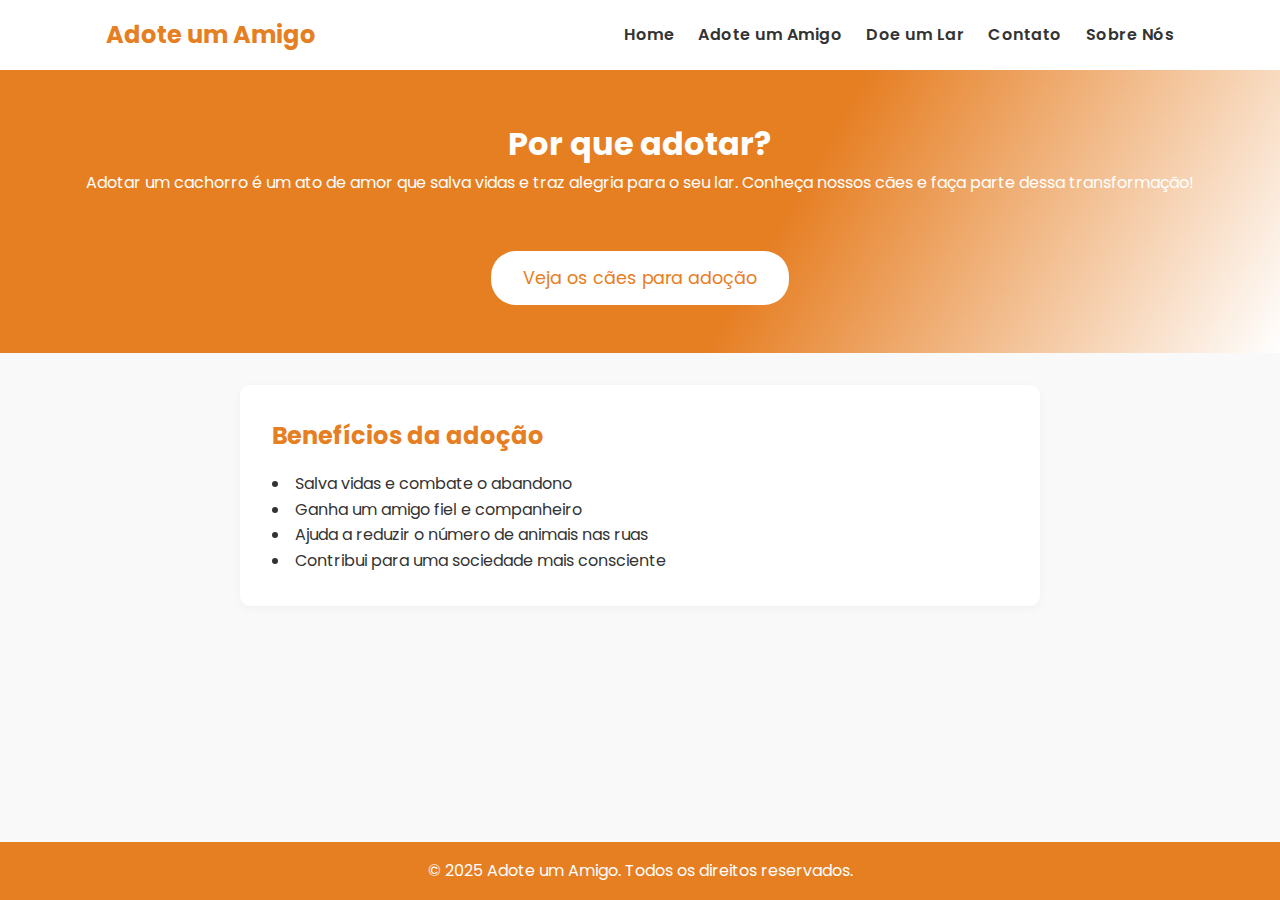
<file: index.html>
<!DOCTYPE html>
<html lang="pt-BR">
<head>
    <meta charset="UTF-8">
    <meta name="viewport" content="width=device-width, initial-scale=1.0">
    <meta name="description" content="Descubra por que adotar um cachorro transforma vidas. Conheça nossa ONG e encontre seu novo amigo!">
    <title>Adote um Amigo - Por que Adotar?</title>
    <link href="https://fonts.googleapis.com/css?family=Poppins:400,600&display=swap" rel="stylesheet">
    <link rel="stylesheet" href="css/style.css">
</head>
<body>
    <header>
        <nav>
            <a href="index.html" class="logo">Adote um Amigo</a>
            <ul class="menu">
                <li><a href="index.html">Home</a></li>                
                <li><a href="adotar.html">Adote um Amigo</a></li>
                <li><a href="doar.html">Doe um Lar</a></li>
                <li><a href="contato.html">Contato</a></li>
                <li><a href="sobre.html">Sobre Nós</a></li>
            </ul>
            <button class="menu-toggle" aria-label="Abrir menu">&#9776;</button>
        </nav>
    </header>
    <main>
        <section class="hero">
            <h1>Por que adotar?</h1>
            <p>Adotar um cachorro é um ato de amor que salva vidas e traz alegria para o seu lar. Conheça nossos cães e faça parte dessa transformação!</p>
            <div class="hero-btn">
                <a href="adotar.html" class="btn"><span>Veja os cães para adoção</span></a>
            </div>
        </section>
        <section class="benefits">
            <h2>Benefícios da adoção</h2>
            <ul>
                <li>Salva vidas e combate o abandono</li>
                <li>Ganha um amigo fiel e companheiro</li>
                <li>Ajuda a reduzir o número de animais nas ruas</li>
                <li>Contribui para uma sociedade mais consciente</li>
            </ul>
        </section>
    </main>
    <footer>
        <p>&copy; 2025 Adote um Amigo. Todos os direitos reservados.</p>
    </footer>
    <script src="js/script.js"></script>
</body>
</html>
</file>
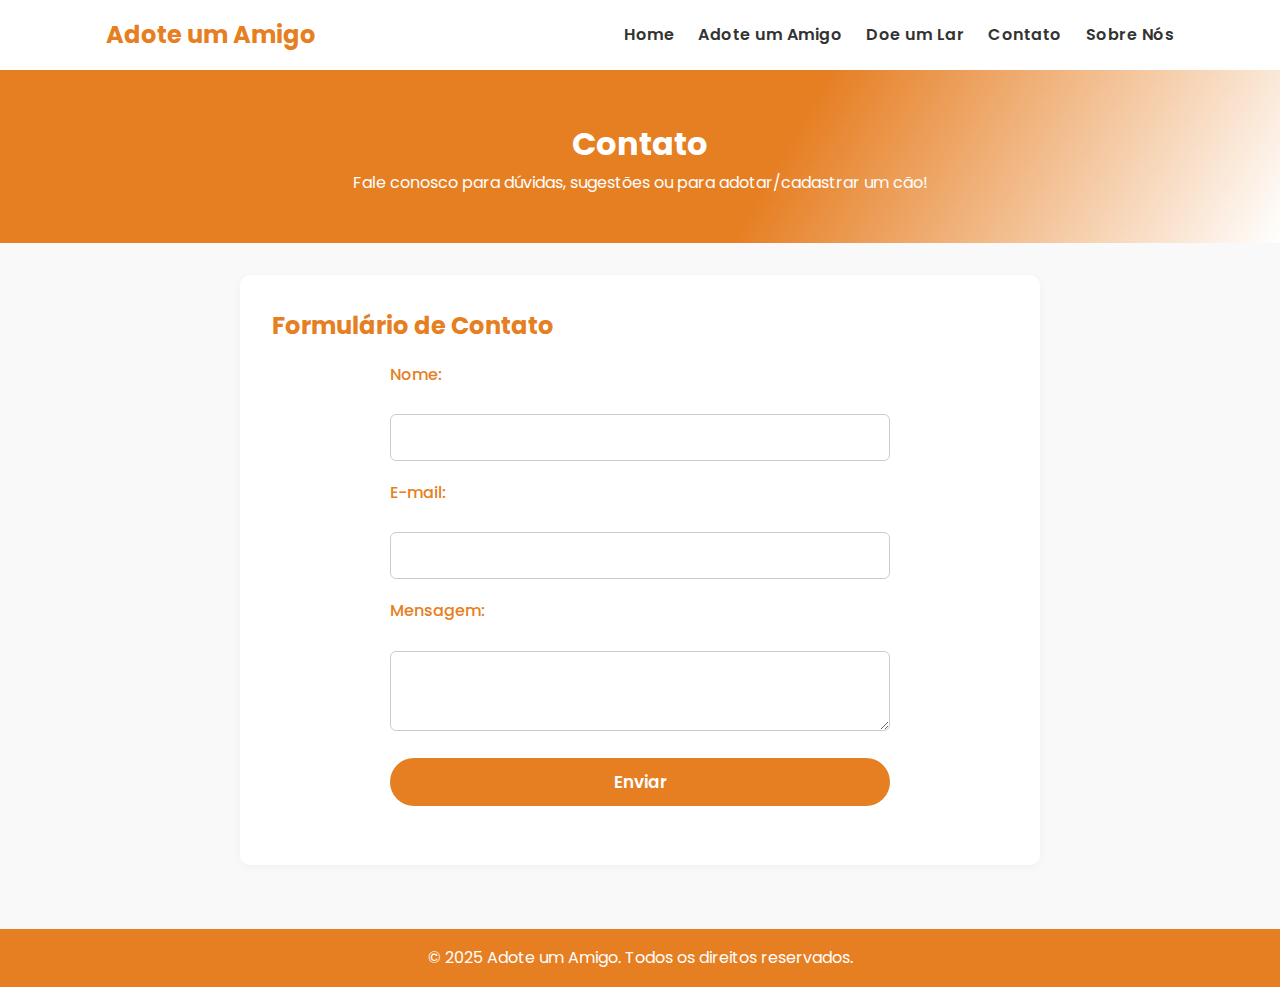
<file: contato.html>
<!DOCTYPE html>
<html lang="pt-BR">
<head>
    <meta charset="UTF-8">
    <meta name="viewport" content="width=device-width, initial-scale=1.0">
    <meta name="description" content="Entre em contato com a equipe da Adote um Amigo.">
    <title>Contato - Adote um Amigo</title>
    <link href="https://fonts.googleapis.com/css?family=Poppins:400,600&display=swap" rel="stylesheet">
    <link rel="stylesheet" href="css/style.css">
</head>
<body>
    <header>
        <nav>
            <a href="index.html" class="logo">Adote um Amigo</a>
            <ul class="menu">
                <li><a href="index.html">Home</a></li>                
                <li><a href="adotar.html">Adote um Amigo</a></li>
                <li><a href="doar.html">Doe um Lar</a></li>
                <li><a href="contato.html">Contato</a></li>
                <li><a href="sobre.html">Sobre Nós</a></li>
            </ul>
            <button class="menu-toggle" aria-label="Abrir menu">&#9776;</button>
        </nav>
    </header>
    <main>
        <section class="hero">
            <h1>Contato</h1>
            <p>Fale conosco para dúvidas, sugestões ou para adotar/cadastrar um cão!</p>
        </section>
        <section class="benefits">
            <h2>Formulário de Contato</h2>
            <form id="contato-form">
                <label for="nome">Nome:</label>
                <input type="text" id="nome" name="nome" required>

                <label for="email">E-mail:</label>
                <input type="email" id="email" name="email" required>

                <label for="mensagem">Mensagem:</label>
                <textarea id="mensagem" name="mensagem" required></textarea>

                <input type="submit" value="Enviar">
                <div id="form-msg"></div>
            </form>
        </section>
    </main>
    <footer>
        <p>&copy; 2025 Adote um Amigo. Todos os direitos reservados.</p>
    </footer>
    <script src="js/script.js"></script>
</body>
</html>
</file>
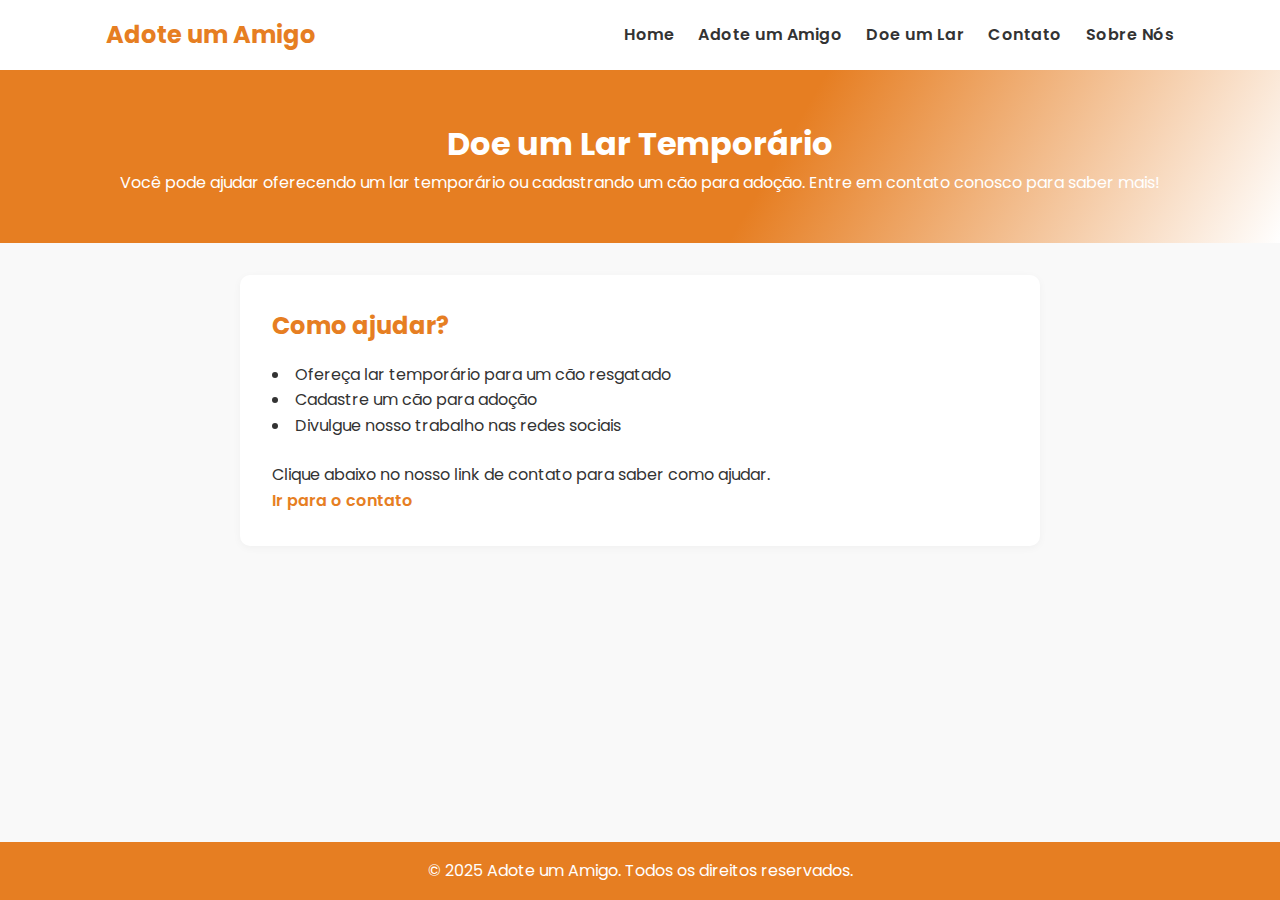
<file: doar.html>
<!DOCTYPE html>
<html lang="pt-BR">
<head>
    <meta charset="UTF-8">
    <meta name="viewport" content="width=device-width, initial-scale=1.0">
    <meta name="description" content="Saiba como ajudar oferecendo lar temporário ou cadastrando um cão para adoção.">
    <title>Doe um Lar ou Cadastre um Cão - Adote um Amigo</title>
    <link href="https://fonts.googleapis.com/css?family=Poppins:400,600&display=swap" rel="stylesheet">
    <link rel="stylesheet" href="css/style.css">
</head>
<body>
    <header>
        <nav>
            <a href="index.html" class="logo">Adote um Amigo</a>
            <ul class="menu">
                <li><a href="index.html">Home</a></li>                
                <li><a href="adotar.html">Adote um Amigo</a></li>
                <li><a href="doar.html">Doe um Lar</a></li>
                <li><a href="contato.html">Contato</a></li>
                <li><a href="sobre.html">Sobre Nós</a></li>
            </ul>
            <button class="menu-toggle" aria-label="Abrir menu">&#9776;</button>
        </nav>
    </header>
    <main>
        <section class="hero">
            <h1>Doe um Lar Temporário</h1>
            <p>Você pode ajudar oferecendo um lar temporário ou cadastrando um cão para adoção. Entre em contato conosco para saber mais!</p>
        </section>
        <section class="benefits">
            <h2>Como ajudar?</h2>
            <ul>
                <li>Ofereça lar temporário para um cão resgatado</li>
                <li>Cadastre um cão para adoção</li>
                <li>Divulgue nosso trabalho nas redes sociais</li>
            </ul>
            <p style="margin-top: 1.5rem;">
                Clique abaixo no nosso link de contato para saber como ajudar.<br>
                <a href="contato.html" class="link-contato">Ir para o contato</a>
            </p>
        </section>
    </main>
    <footer>
        <p>&copy; 2025 Adote um Amigo. Todos os direitos reservados.</p>
    </footer>
    <script src="js/script.js"></script>
</body>
</html>
</file>
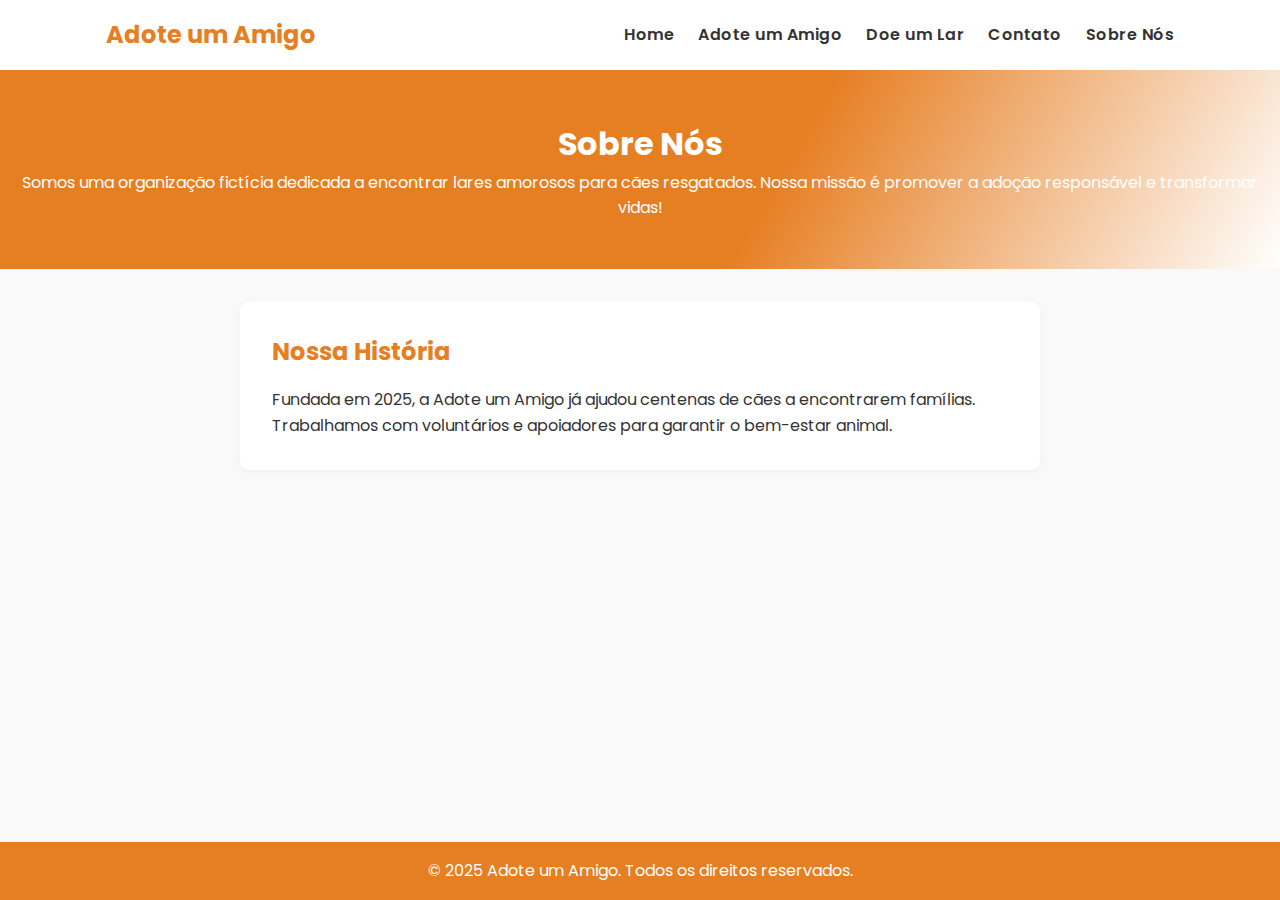
<file: sobre.html>
<!DOCTYPE html>
<html lang="pt-BR">
<head>
    <meta charset="UTF-8">
    <meta name="viewport" content="width=device-width, initial-scale=1.0">
    <meta name="description" content="Conheça a história e missão da nossa organização de adoção de cães.">
    <title>Sobre Nós - Adote um Amigo</title>
    <link href="https://fonts.googleapis.com/css?family=Poppins:400,600&display=swap" rel="stylesheet">
    <link rel="stylesheet" href="css/style.css">
</head>
<body>
    <header>
        <nav>
            <a href="index.html" class="logo">Adote um Amigo</a>
            <ul class="menu">
                <li><a href="index.html">Home</a></li>                
                <li><a href="adotar.html">Adote um Amigo</a></li>
                <li><a href="doar.html">Doe um Lar</a></li>
                <li><a href="contato.html">Contato</a></li>
                <li><a href="sobre.html">Sobre Nós</a></li>
            </ul>
            <button class="menu-toggle" aria-label="Abrir menu">&#9776;</button>
        </nav>
    </header>
    <main>
        <section class="hero">
            <h1>Sobre Nós</h1>
            <p>Somos uma organização fictícia dedicada a encontrar lares amorosos para cães resgatados. Nossa missão é promover a adoção responsável e transformar vidas!</p>
        </section>
        <section class="benefits">
            <h2>Nossa História</h2>
            <p>Fundada em 2025, a Adote um Amigo já ajudou centenas de cães a encontrarem famílias. Trabalhamos com voluntários e apoiadores para garantir o bem-estar animal.</p>
        </section>
    </main>
    <footer>
        <p>&copy; 2025 Adote um Amigo. Todos os direitos reservados.</p>
    </footer>
    <script src="js/script.js"></script>
</body>
</html>
</file>
<file: css/style.css>
/* Reset básico */
* { margin: 0; padding: 0; box-sizing: border-box; }

html, body {
    height: 100%;
}

body {
    font-family: 'Poppins', Arial, sans-serif;
    background: #f9f9f9;
    color: #333;
    line-height: 1.6;
    min-height: 100vh;
    display: flex;
    flex-direction: column;
}

main {
    flex: 1 0 auto;
}

header {
    background: #fff;
    box-shadow: 0 2px 4px rgba(0,0,0,0.05);
}

nav {
    display: flex;
    justify-content: space-between;
    align-items: center;
    max-width: 1100px;
    margin: 0 auto;
    padding: 1rem;
}

.logo {
    font-size: 1.5rem;
    color: #e67e22;
    text-decoration: none;
    font-weight: bold;
}

.menu {
    display: flex;
    list-style: none;
}

.menu li {
    margin-left: 1.5rem;
}

.menu a {
    text-decoration: none;
    color: #333;
    transition: color 0.2s;
    font-weight: 600; /* Negrito para o menu */
    letter-spacing: 0.5px;
}

.menu a:hover {
    color: #e67e22;
}

.menu-toggle {
    display: none;
    background: none;
    border: none;
    font-size: 2rem;
}

.hero {
    background: linear-gradient(120deg, #e67e22 60%, #fff 100%);
    color: #fff;
    padding: 3rem 1rem;
    text-align: center;
}

.hero .btn {
    background: #fff;
    color: #e67e22;
    padding: 0.8rem 2rem;
    border: none;
    border-radius: 25px;
    font-size: 1.1rem;
    margin-top: 1.5rem;
    cursor: pointer;
    text-decoration: none;
    transition: background 0.4s cubic-bezier(.4,0,.2,1), color 0.3s cubic-bezier(.4,0,.2,1);
    display: inline-block;
}

.hero .btn span {
    display: inline-block;
    transition: transform 0.3s cubic-bezier(.4,0,.2,1);
}

.hero .btn:hover {
    background: #d35400;
    color: #fff;
    text-decoration: none;
}

.hero .btn:hover span {
    transform: scale(1.07);
}

.hero-btn {
    margin-top: 2rem;
}

.benefits {
    max-width: 800px;
    margin: 2rem auto;
    background: #fff;
    padding: 2rem;
    border-radius: 10px;
    box-shadow: 0 2px 8px rgba(0,0,0,0.04);
}

.benefits h2 {
    color: #e67e22;
    margin-bottom: 1rem;
}

.benefits ul {
    list-style: disc inside;
}

footer {
    text-align: center;
    padding: 1rem;
    background: #e67e22;
    color: #fff;
    margin-top: 2rem;
    flex-shrink: 0;
}

.dog-list {
    display: flex;
    flex-wrap: wrap;
    gap: 2rem;
    justify-content: center;
    margin-top: 2rem;
}
.dog-card {
    background: #fff;
    border-radius: 10px;
    box-shadow: 0 2px 8px rgba(0,0,0,0.08);
    padding: 1rem;
    width: 220px;
    text-align: center;
    transition: transform 0.2s, box-shadow 0.2s, border-color 0.2s;
    border: 2px solid transparent;
    box-sizing: border-box; /* Garante que o border não aumente o tamanho */
}
.dog-card img {
    width: 100%;
    height: 200px;
    object-fit: cover;
    border-radius: 8px;
    margin-bottom: 1rem;
    display: block;
}
.dog-card.highlight,
.dog-card:hover {
    transform: scale(1.05);
    box-shadow: 0 4px 16px rgba(230,126,34,0.15);
    border-color: #e67e22; /* <-- Só muda a cor do border */
}

/* Estilo para o formulário de contato */
#contato-form {
    display: flex;
    flex-direction: column;
    gap: 1.2rem;
    max-width: 500px;
    margin: 0 auto;
}

#contato-form label {
    font-weight: 500;
    margin-bottom: 0.3rem;
    color: #e67e22;
    display: block;
}

#contato-form input,
#contato-form textarea {
    width: 100%;
    padding: 0.6rem;
    border: 1px solid #ccc;
    border-radius: 6px;
    font-size: 1rem;
    font-family: inherit;
    margin-top: 0.2rem;
    resize: vertical;
}

#contato-form textarea {
    min-height: 80px;
}

#contato-form button,
#contato-form input[type="submit"] {
    background: #e67e22;
    color: #fff;
    border: none;
    border-radius: 25px;
    padding: 0.7rem 2rem;
    font-size: 1.05rem;
    font-weight: 600;
    cursor: pointer;
    transition: background 0.3s, transform 0.2s;
    margin-top: 0.5rem;
    align-self: flex-end;
}

#contato-form button:hover,
#contato-form input[type="submit"]:hover {
    background: #d35400;
    transform: scale(1.06);
}

/* Mensagem de validação */
#form-msg {
    margin-top: 0.5rem;
    font-size: 1rem;
    font-weight: 500;
}

.link-contato {
    color: #e67e22;
    font-weight: 600;
    text-decoration: none;
    transition: color 0.2s;
}

.link-contato:hover {
    color: #d35400;
    text-decoration: underline;
}

/* Estilo do Carrossel */
.carousel-overlay {
    position: fixed;
    top: 0; left: 0; right: 0; bottom: 0;
    background: rgba(0,0,0,0.75);
    display: flex;
    align-items: center;
    justify-content: center;
    z-index: 1000;
}

.carousel-content {
    position: relative;
    background: #fff;
    border-radius: 12px;
    padding: 2rem 2.5rem;
    box-shadow: 0 8px 32px rgba(0,0,0,0.25);
    display: flex;
    align-items: center;
    justify-content: center;
    max-width: 600px;
    max-height: 90vh;
    width: 100%;
    box-sizing: border-box;
}

.carousel-content img {
    max-width: 420px;
    max-height: 55vh;
    width: 100%;
    height: auto;
    border-radius: 10px;
    box-shadow: 0 2px 12px rgba(0,0,0,0.12);
    object-fit: contain;
}

.carousel-arrow {
    background: #e67e22;
    color: #fff;
    border: none;
    border-radius: 50%;
    width: 44px;
    height: 44px;
    font-size: 1.8rem;
    cursor: pointer;
    margin: 0 0.5rem;
    transition: background 0.2s;
    display: flex;
    align-items: center;
    justify-content: center;
    flex-shrink: 0;
}

.carousel-arrow:hover {
    background: #d35400;
}

.carousel-close {
    position: absolute;
    top: 8px;
    right: 12px;
    background: transparent;
    color: #e67e22;
    border: none;
    font-size: 1rem;
    cursor: pointer;
    z-index: 2;
    transition: color 0.2s;
    padding: 0;
}

.carousel-close .close-text {
    font-size: 1rem;
    font-weight: 500;
    color: #e67e22;
    letter-spacing: 0.5px;
    background: rgba(255,255,255,0.95);
    border-radius: 8px;
    padding: 2px 10px;    
}

.carousel-close:hover .close-text {
    color: #d35400;
    text-decoration: underline;
}

/* Desktop: mantém o botão mais afastado e sem fundo */
@media (min-width: 601px) {
    .carousel-close {
        top: 18px;
        right: 28px;
        font-size: 1rem;
    }
    .carousel-close .close-text {
        background: transparent;
        padding: 2px 0;
    }
}

/* Ajuste para telas pequenas */
@media (max-width: 600px) {
    .carousel-close {
        top: 10px;
        right: 16px;
        font-size: 0.95rem;
        padding-left: 4px;
    }
    .carousel-close .close-text {
        padding: 2px 10px 2px 10px;
        font-size: 1rem;
    }
}

/* Responsividade */
@media (max-width: 768px) {
    nav {
        flex-direction: column;
        align-items: flex-start;
    }
    .menu {
        flex-direction: column;
        width: 100%;
        display: none;
    }
    .menu li {
        margin: 1rem 0;
    }
    .menu-toggle {
        display: block;
    }
    .menu.active {
        display: flex;
    }
}

/* Responsividade para telas pequenas */
@media (max-width: 900px) {
    .carousel-content {
        max-width: 90vw;
    }
    .carousel-content img {
        max-width: 70vw;
    }
}
@media (max-width: 600px) {
    .carousel-content {
        flex-direction: column;
        padding: 1rem 0.5rem 1.5rem 0.5rem;
        max-width: 98vw;
        max-height: 95vh;
    }
    .carousel-content img {
        max-width: 90vw;
        max-height: 40vh;
    }
    .carousel-arrow {
        position: absolute;
        top: 50%;
        transform: translateY(-50%);
        margin: 0;
        width: 38px;
        height: 38px;
        font-size: 1.3rem;
    }
    .carousel-arrow.left {
        left: 8px;
    }
    .carousel-arrow.right {
        right: 8px;
    }
    .carousel-close {
        top: 8px;
        right: 12px;
        font-size: 0.95rem;
    }
}

/* Garante que as setas fiquem visíveis mesmo em telas muito pequenas */
@media (max-width: 400px) {
    .carousel-content img {
        max-width: 96vw;
        max-height: 30vh;
    }
    .carousel-arrow {
        width: 32px;
        height: 32px;
        font-size: 1.1rem;
    }
    .carousel-close {
        font-size: 0.9rem;
    }
}
</file>
